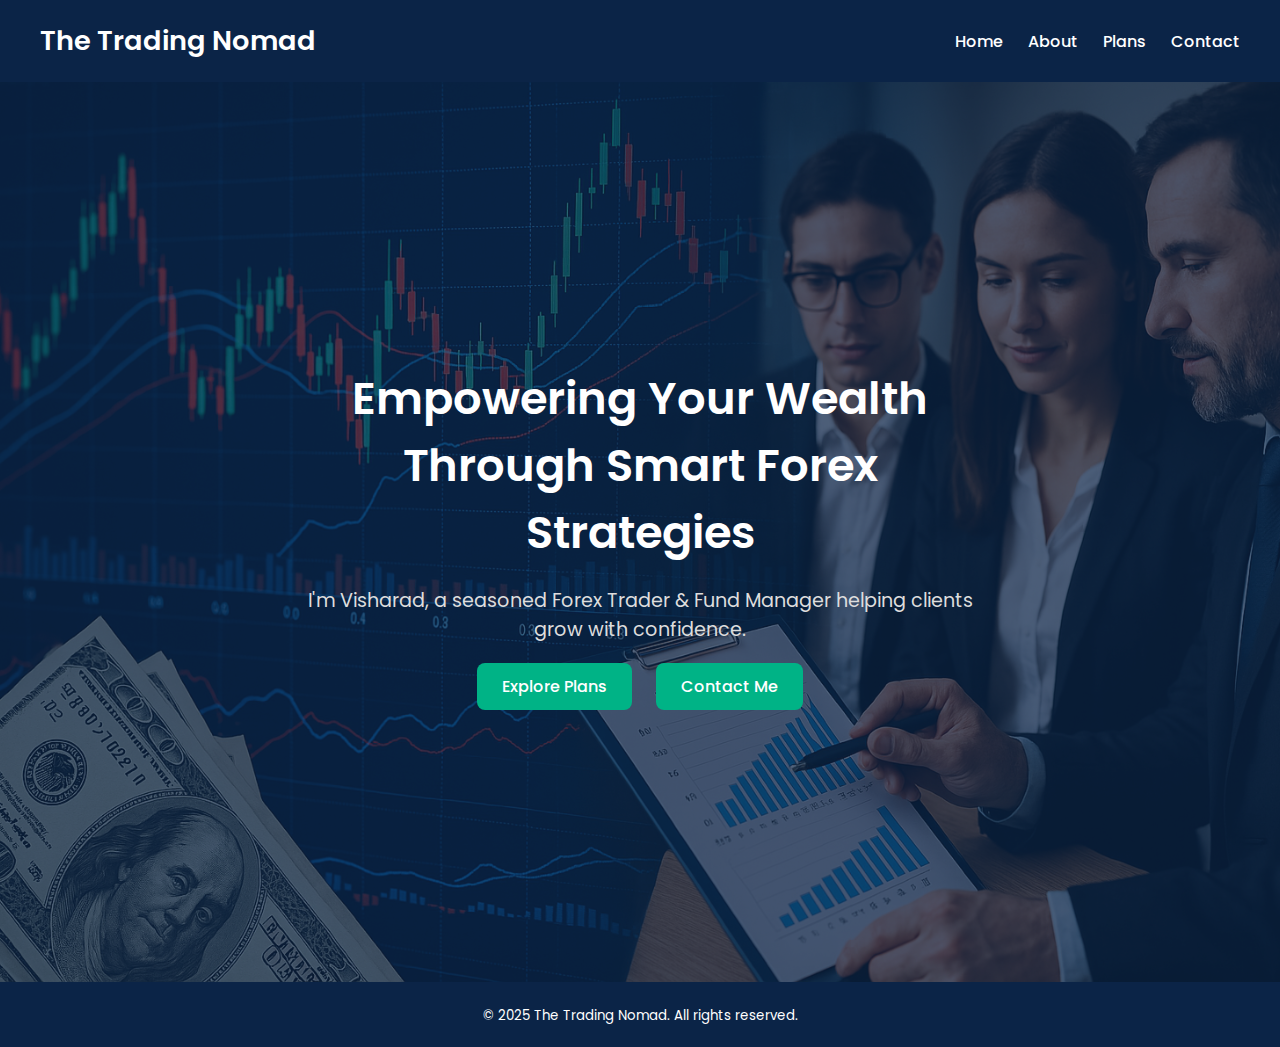
<file: index.html>
<!DOCTYPE html>
<html lang="en">
<head>
  <meta charset="UTF-8" />
  <meta name="viewport" content="width=device-width, initial-scale=1.0" />
  <title>Visharad Forex Fund Management</title>
  <link rel="stylesheet" href="css/style.css" />
  <link href="https://fonts.googleapis.com/css2?family=Poppins:wght@400;600&display=swap" rel="stylesheet">
</head>
<body>
  <div class="wrapper">
    <header class="navbar">
      <div class="logo">The Trading Nomad</div>
      <nav>
        <ul>
          <li><a href="index.html">Home</a></li>
          <li><a href="about.html">About</a></li>
          <li><a href="plans.html">Plans</a></li>
          <li><a href="contact.html">Contact</a></li>
        </ul>
      </nav>
    </header>

    <section class="hero">
        <div class="overlay"></div>
        <div class="hero-content">
          <h1>Empowering Your Wealth Through Smart Forex Strategies</h1>
          <p>I'm Visharad, a seasoned Forex Trader & Fund Manager helping clients grow with confidence.</p>
          <div class="cta-buttons">
            <a href="plans.html" class="btn">Explore Plans</a>
            <a href="contact.html" class="btn btn-secondary">Contact Me</a>
          </div>
        </div>
      </section>
      
  </div>
  
  <footer>
    <p><small>&copy; 2025 The Trading Nomad. All rights reserved.</small></p>
  </footer>
</body>
</html>
</file>
<file: css/style.css>
/* Reset and Base */
* {
    margin: 0;
    padding: 0;
    box-sizing: border-box;
  }
  body {
    font-family: 'Poppins', sans-serif;
    background-color: #f4f6f8;
    color: #1a1a1a;
    display: flex;
    flex-direction: column;
    min-height: 100vh;
  }
  
  /* Navbar */
  .navbar {
    display: flex;
    justify-content: space-between;
    align-items: center;
    padding: 20px 40px;
    background-color: #0b2447;
    color: #ffffff;
  }
  .navbar .logo {
    font-size: 1.7rem;
    font-weight: 600;
  }
  .navbar ul {
    list-style: none;
    display: flex;
    gap: 25px;
  }
  .navbar ul li a {
    color: #ffffff;
    text-decoration: none;
    font-weight: 500;
    transition: color 0.3s;
  }
  .navbar ul li a:hover {
    color: #00b386;
  }
  
  /* Hero Section */
  .hero {
    position: relative;
    background: url('../images/forex-hero.jpg') no-repeat center center/cover;
    height: 100vh;
    display: flex;
    align-items: center;
    justify-content: center;
    text-align: center;
    color: white;
    padding: 0 20px;
  }
  .hero .overlay {
    position: absolute;
    top: 0;
    left: 0;
    width: 100%;
    height: 100%;
    background-color: rgba(11, 36, 71, 0.7);
    z-index: 1;
  }
  .hero-content {
    position: relative;
    z-index: 2;
    max-width: 700px;
  }
  .hero h1 {
    font-size: 2.8rem;
    font-weight: 600;
    margin-bottom: 20px;
  }
  .hero p {
    font-size: 1.2rem;
    margin-bottom: 30px;
    color: #dddddd;
  }
  
  /* Buttons */
  .cta-buttons .btn {
    padding: 12px 25px;
    background-color: #00b386;
    color: #ffffff;
    text-decoration: none;
    margin: 0 10px;
    border-radius: 8px;
    font-weight: 500;
    transition: background-color 0.3s ease;
  }
  .cta-buttons .btn:hover {
    background-color: #009e75;
  }
  .btn-secondary {
    background-color: #ffc107;
    color: #1a1a1a;
  }
  .btn-secondary:hover {
    background-color: #e0a800;
  }
  
  /* Footer */
  footer {
    text-align: center;
    padding: 20px;
    background-color: #0b2447;
    color: white;
    margin-top: auto;
  }
  
  /* Responsive */
  @media (max-width: 768px) {
    .navbar {
      flex-direction: column;
      align-items: flex-start;
    }
    .navbar ul {
      flex-direction: column;
      gap: 10px;
    }
    .hero h1 {
      font-size: 2rem;
    }
    .hero p {
      font-size: 1rem;
    }
  }

  .hero {
    position: relative;
    background: url('../images/forex-bg.png') no-repeat center center/cover;
    height: 100vh;
    display: flex;
    align-items: center;
    justify-content: center;
    text-align: center;
    color: white;
    padding: 0 20px;
  }
  
  /* Contact Page */
  .contact-page {
    padding: 60px 20px;
    background-image: url("../images/contact-bg.jpg");
    background-size: cover;
    background-position: center;
    background-repeat: no-repeat;
    display: flex;
    justify-content: center;
  }
  
  
  .contact-container {
    background: white;
    padding: 40px;
    border-radius: 12px;
    max-width: 600px;
    width: 100%;
    box-shadow: 0 4px 16px rgba(0,0,0,0.1);
  }
  
  .contact-container h2 {
    font-size: 2rem;
    color: #0b2447;
    margin-bottom: 10px;
  }
  
  .contact-container p {
    color: #444;
    margin-bottom: 25px;
  }
  
  .contact-container form label {
    display: block;
    margin-bottom: 6px;
    font-weight: 500;
    color: #0b2447;
  }
  
  .contact-container form input,
  .contact-container form textarea {
    width: 100%;
    padding: 12px;
    margin-bottom: 20px;
    border: 1px solid #ccc;
    border-radius: 6px;
    font-size: 16px;
  }
  
  .contact-container .submit-btn {
    background-color: #00b386;
    color: white;
    padding: 12px 20px;
    border: none;
    font-size: 16px;
    border-radius: 8px;
    cursor: pointer;
    transition: background-color 0.3s ease;
  }
  
  .contact-container .submit-btn:hover {
    background-color: #009e75;
  }
  
  .contact-info {
    margin-top: 30px;
    font-size: 0.95rem;
    color: #333;
  }
  
  .contact-info p {
    margin: 6px 0;
  }
  
  .navbar a.active {
    color: #ffc107;
  }
  
  .contact-info p {
    display: flex;
    align-items: center;
    gap: 8px;
    font-size: 16px;
    margin: 8px 0;
  }
  
  .contact-info i {
    font-size: 15px;
  }
  
  /* Brand Colors */
  .whatsapp-icon {
    color: #25D366; /* WhatsApp green */
  }
  
  .email-icon {
    color: #EA4335; /* Gmail red */
  }
  
  .instagram-icon {
    color: #0088cc; /* Telegram blue */
  }
  
  /* Page Header */
.plans-header {
    text-align: center;
    padding: 60px 20px 20px;
    background-color: #f4f6f8;
  }
  
  .plans-header h1 {
    font-size: 2.5rem;
    color: #0b2447;
    margin-bottom: 10px;
  }
  
  .plans-header p {
    color: #555;
    font-size: 1.1rem;
  }
  
  /* Plans Section */
  .plans-section {
    display: flex;
    flex-wrap: wrap;
    justify-content: center;
    gap: 30px;
    padding: 60px 20px;
    /* background-image: url("../images/plans-bg.jpg"); */
    background-size: cover;
    background-position: center;
    background-repeat: no-repeat;
    position: relative;
    bottom: 50px;
  }
  
  
  .plan-card {
    background: linear-gradient(to bottom right, #e0f7fa, #ffffff);
    border: 1px solid #e0e0e0;
    border-radius: 15px;
    width: 300px;
    padding: 30px;
    box-shadow: 0 8px 24px rgba(0, 0, 0, 0.08);
    transition: transform 0.3s ease, box-shadow 0.3s ease;
    text-align: center; 
  }
  
  .plan-card:hover {
    transform: translateY(-8px);
    box-shadow: 0 12px 30px rgba(0, 0, 0, 0.12);
  }
  
  .plan-icon {
    font-size: 40px;
    color: #00b386;
    margin-bottom: 20px;
  }
  
  .plan-card h2 {
    font-size: 1.6rem;
    color: #0b2447;
    margin-bottom: 10px;
  }
  
  .plan-card .placeholder {
    color: #666;
    font-style: italic;
    margin-bottom: 20px;
  }
  
  .plan-btn {
    display: inline-block;
    background-color: #00b386;
    color: white;
    padding: 10px 20px;
    border-radius: 8px;
    text-decoration: none;
    font-weight: 500;
    transition: background-color 0.3s ease;
    margin-top: 63px;
  }
  
  .plan-btn:hover {
    background-color: #009e75;
  }
  
  /* Responsive */
  @media (max-width: 768px) {
    .plans-section {
      flex-direction: column;
      align-items: center;
    }
  }
  
  /* Modal Container */
/* Modal Container */
.modal {
  display: none;
  position: fixed;
  z-index: 999;
  top: 0;
  left: 0;
  height: 100vh;
  width: 100vw;
  background-color: rgba(0, 0, 0, 0.7);
  justify-content: center;
  align-items: center;
  overflow: hidden; /* Prevent scrolling */
}

/* Modal Content Box */
.modal-content {
  background-color: #fff;
  margin: 10% auto;
  padding: 30px;
  border-radius: 12px;
  width: 90%;
  max-width: 600px;
  box-shadow: 0 4px 12px rgba(0,0,0,0.3);
  position: relative;
  bottom: 50px;
}

/* Close Button */
.modal-content .close {
  position: absolute;
  top: 15px;
  right: 20px;
  font-size: 26px;
  font-weight: bold;
  color: #444;
  cursor: pointer;
}

/* Modal Points (List Styling) */
.modal-points {
  list-style: disc;
  margin-left: 20px;
  margin-bottom: 20px;
}

.modal-box {
  background: #fff;
  color: #000;
  border-radius: 12px;
  padding: 30px;
  width: 90%;
  max-width: 600px;
  box-shadow: 0 5px 15px rgba(0, 0, 0, 0.3);
  position: relative;
  overflow: hidden; /* Remove internal scroll */
  max-height: 90vh; /* Keeps it from going too tall */
}

.plan-button {
  background-color: #00b386;
  color: #fff;
  border: none;
  padding: 12px 24px;
  margin-top: 15px;
  font-size: 16px;
  border-radius: 8px;
  cursor: pointer;
  transition: background-color 0.3s ease;
}

.plan-button:hover {
  background-color: #009e75;
}
</file>
